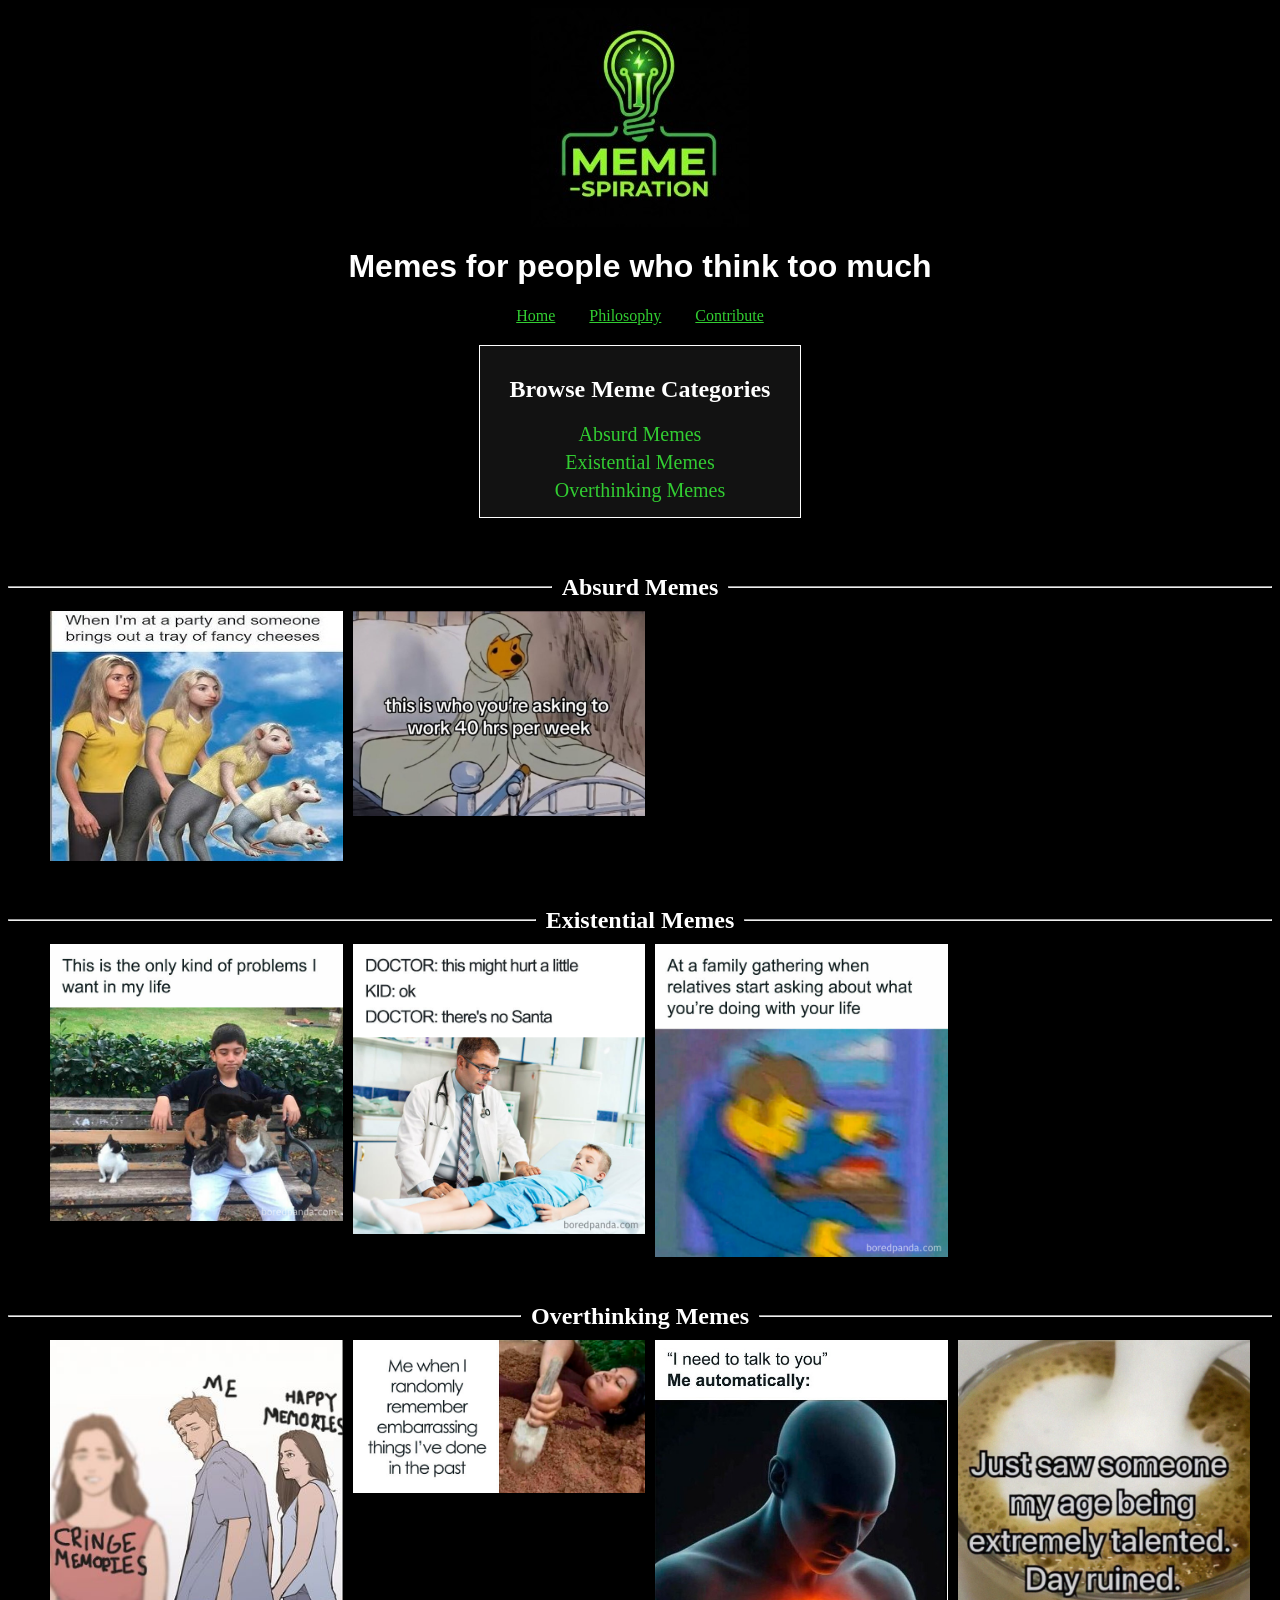
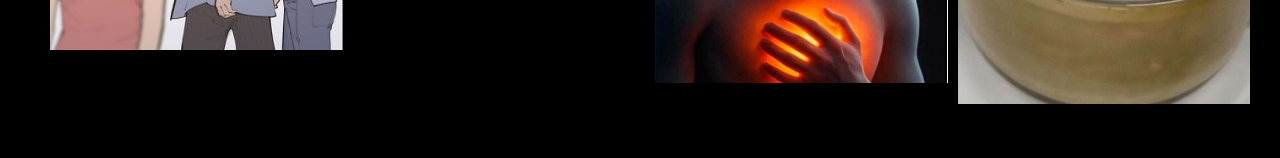
<file: index.html>
<!DOCTYPE html>
<html lang="en">
<head>
    <meta charset="UTF-8">
    <meta name="viewport" content="width=device-width, initial-scale=1.0">
    <title>Meme-Spiration</title>
    <link rel="stylesheet" href="styles/styles.css">
</head>
<body>
    <header>
        <img src="images/logo.jpg" alt="Site logo">
        <h1>Memes for people who think too much</h1>
    </header>
    <main>
        <nav>
            <a href="./index.html">Home</a>
            <a href="./philosophy/philosophy.html">Philosophy</a>
            <a href="./contribute/contribute.html">Contribute</a>
        </nav>
        <div id="theme_box">
            <h2>Browse Meme Categories</h2>
            <a href="#theme-absurd">Absurd Memes</a>
            <a href="#theme-exist">Existential Memes</a>
            <a href="#theme-over">Overthinking Memes</a>
        </div>
        <br>
        <br>

        <!--Absurd Memes-->
        <div class="theme_section">
            <div class="section_title">
                <hr>
                <h2 id="theme-absurd">Absurd Memes</h2>
                <hr>
            </div>

            <div class="meme_content">
                <img src="./images/cheeseMeme.jpg">
                <img src="./images/hours.jpg">
            </div>
        </div>
        <br>
        <br>

        <!--Existential Memes-->
        <div class="theme_section">
            <div class="section_title">
                <hr>
                <h2 id="theme-exist">Existential Memes</h2>
                <hr>
            </div>

            <div class="meme_content">
                <img src="./images/catbench.jpeg">
                <img src="./images/santa.jpg">
                <img src="./images/life.jpg">
            </div>
        </div>
        <br>
        <br>

        <!--Overthinking Memes-->
        <div class="theme_section">
            <div class="section_title">
                <hr>
                <h2 id="theme-over">Overthinking Memes</h2>
                <hr>
            </div>

            <div class="meme_content">
                <img src="./images/boyfriend.jpg">
                <img src="./images/bury.jpg">
                <img src="./images/panic.jpg">
                <img src="./images/ruined.jpg">
            </div>
        </div>
        <br>
        <br>
    </main>
</body>
</html>
</file>
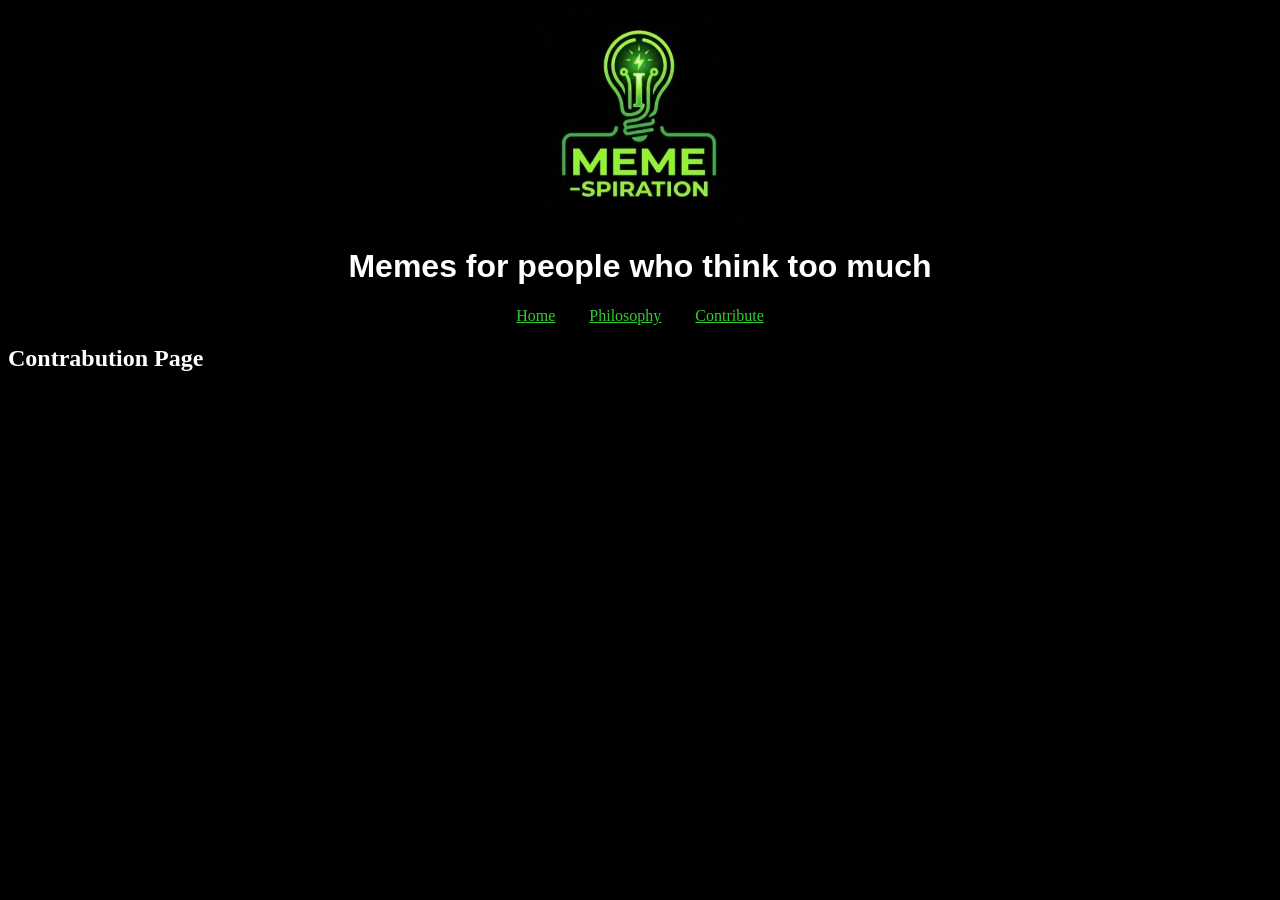
<file: contribute/contribute.html>
<!DOCTYPE html>
<html lang="en">
<head>
    <meta charset="UTF-8">
    <meta name="viewport" content="width=device-width, initial-scale=1.0">
    <title>Meme-Spiration</title>
    <link rel="stylesheet" href="../styles/styles.css">
</head>
<body>
    <header>
        <img src="../images/logo.jpg" alt="Site logo">
        <h1>Memes for people who think too much</h1>
    </header>
    <main>
        <nav>
            <a href="./index.html">Home</a>
            <a href="./philosophy/philosophy.html">Philosophy</a>
            <a href="./contribute/contribute.html">Contribute</a>
        </nav>
    <h2>Contrabution Page</h2>
    </main>
</body>
</file>
<file: styles/styles.css>
html {
    scroll-behavior: smooth;
}

header img {
    display: grid;
    margin: auto;
}

h1, h2, h3, h4, h5, h6, p {
    color: white;
}

body {
    background-color: black;
}

h1 {
    font-family: 'Gill Sans', 'Gill Sans MT', Calibri, 'Trebuchet MS', sans-serif;
    text-align: center;
}

p {
    font-family: sans-serif;
}

nav {
    text-align: center;
}

nav a {
  margin: 0 15px;
  color: #32CD32; 
}

#theme_box {
  width: 300px;
  margin: 20px auto;
  border: 1px solid white;
  padding: 10px;
  background-color: #121212;
  text-align: center;
}

#theme_box a {
    text-decoration: none;
    color: #32CD32;
    display: block;
    font-size: 20px;
    margin: 5px;
}

.section_title {
  display: flex;
  align-items: center;
}

.section_title hr {
  flex: 1;
}

.section_title h2 {
  margin: 0 10px;
}

.meme_content {
    display: grid;
    grid-template-columns: repeat(auto-fill, minmax(270px, 1fr));
    gap: 10px;
    justify-content: center;
    margin: 0 auto;
    max-width: 1200px;
}

.meme_content img {
    width: 100%;
    height: auto;
    margin: 10px;
}
</file>
